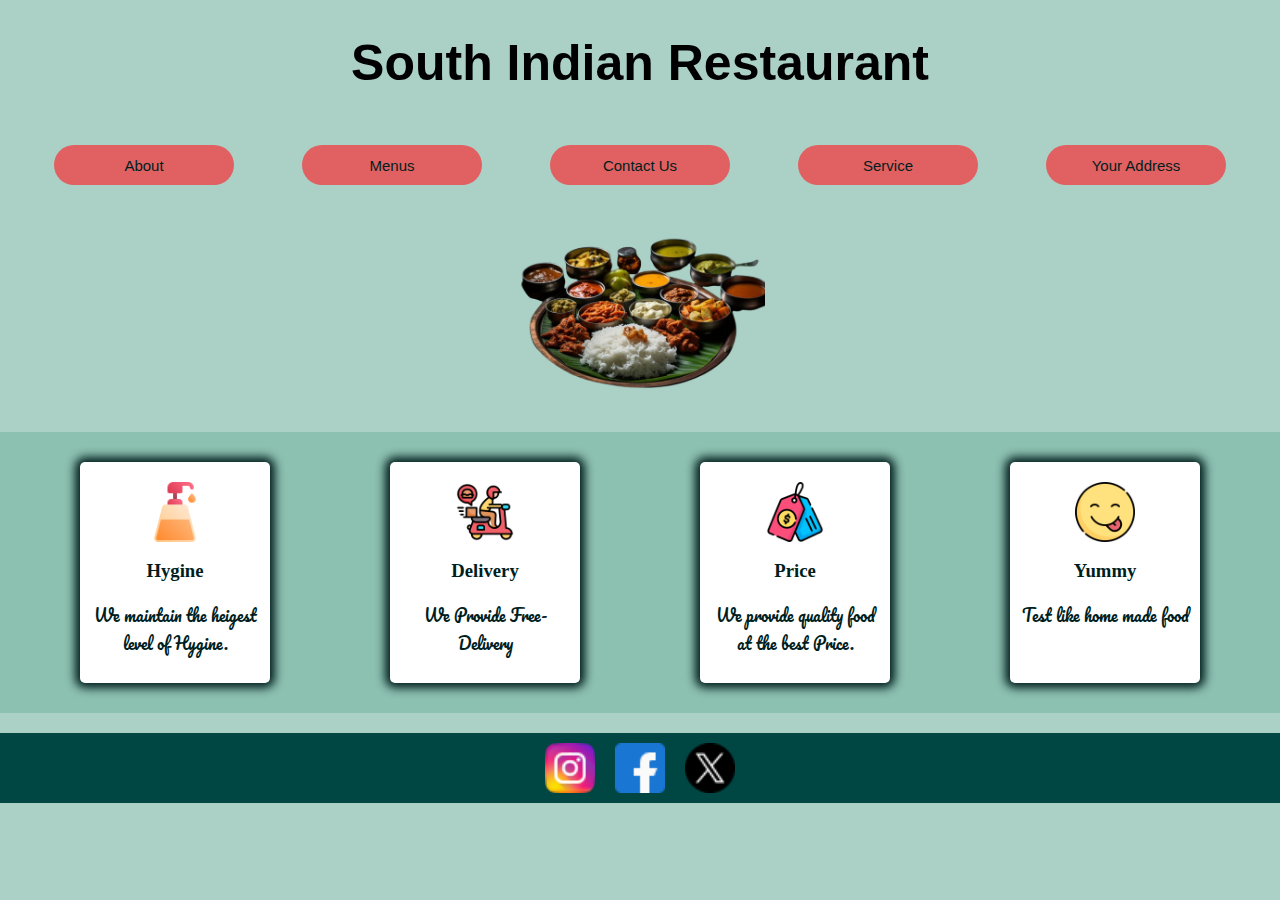
<file: index.html>
<!DOCTYPE html>
<html>
<head>
    <link rel="icon" href="./img/favicon.png" type="image/png">
    <link rel="stylesheet" href="./css/style.css">
    <link rel="stylesheet" href="./css/index.css">
    <title>South Indian Restaurant</title>
    

</head>
<body>
    <h1 class="text-center google-font fs-50 "> South Indian Restaurant</h1>
    <div class="header-section">

        <div class="header-primary">
            <a href="./pages/about.html" class="no-underline">
                <button class="bg-primary btn">About</button>
            </a>
            <a href="./pages/menus.html" class="no-underline">
                <button class="bg-primary btn "> Menus</button>
                </a>
        
                <a href="./pages/contact.html" class="no-underline">
        
                <button class="bg-secondary btn">Contact Us</button>
                </a>   
                <a href="./pages/service.html" class="no-underline">
                    <button class="bg-secondary btn">Service</button>
                </a>
                <a href="./pages/address.html" class="no-underline">
                    <button class=" bg-primary btn">Your Address</button>
                </a>
        </div>            
                <div>
                    <img src="./img/souththali.png" class="header-img"/>
                </div> 
        
       
    <div class="why-choose-us-container">
        <div class="why-choose-us-card">
            
            <img src="./img/why-choose-us/hand.png" class="why-choose-us-img"
            alt="hand"/>
            <h3 class="text-center"> Hygine</h3>
            <p class="text-center dancing-script">We maintain the heigest level of Hygine.</p>

        </div>
       
        <div class="why-choose-us-card">
            
            <img src="./img/why-choose-us/food-delivery.png" class="why-choose-us-img"
            alt="food-delivery"/>
            <h3 class="text-center">Delivery</h3>
            <p class="text-center dancing-script"> We Provide Free-Delivery</p>

        </div>
        <div class="why-choose-us-card">
            
            <img src="./img/why-choose-us/price-tag.png" class="why-choose-us-img"
            alt="price-tag"/>

            <h3 class="text-center">Price</h3>
            <p class="text-center dancing-script">We provide quality food at the best Price.</p>

        </div>
        <div class="why-choose-us-card">
            
            <img src="./img/why-choose-us/yummy.png" class="why-choose-us-img"
            alt="yummy"/>
            <h3 class="text-center"> Yummy</h3>
            <p class="text-center dancing-script">Test like home made food</p></div>
    </div>
    <div class="foot">
    <img src="./img/instagram.png" class="foot-images">
    <img src="./img/facebook.png" class="foot-images">
    <img src="./img/twitter.png"class="foot-images">
</div>
</body>
</html>
</file>
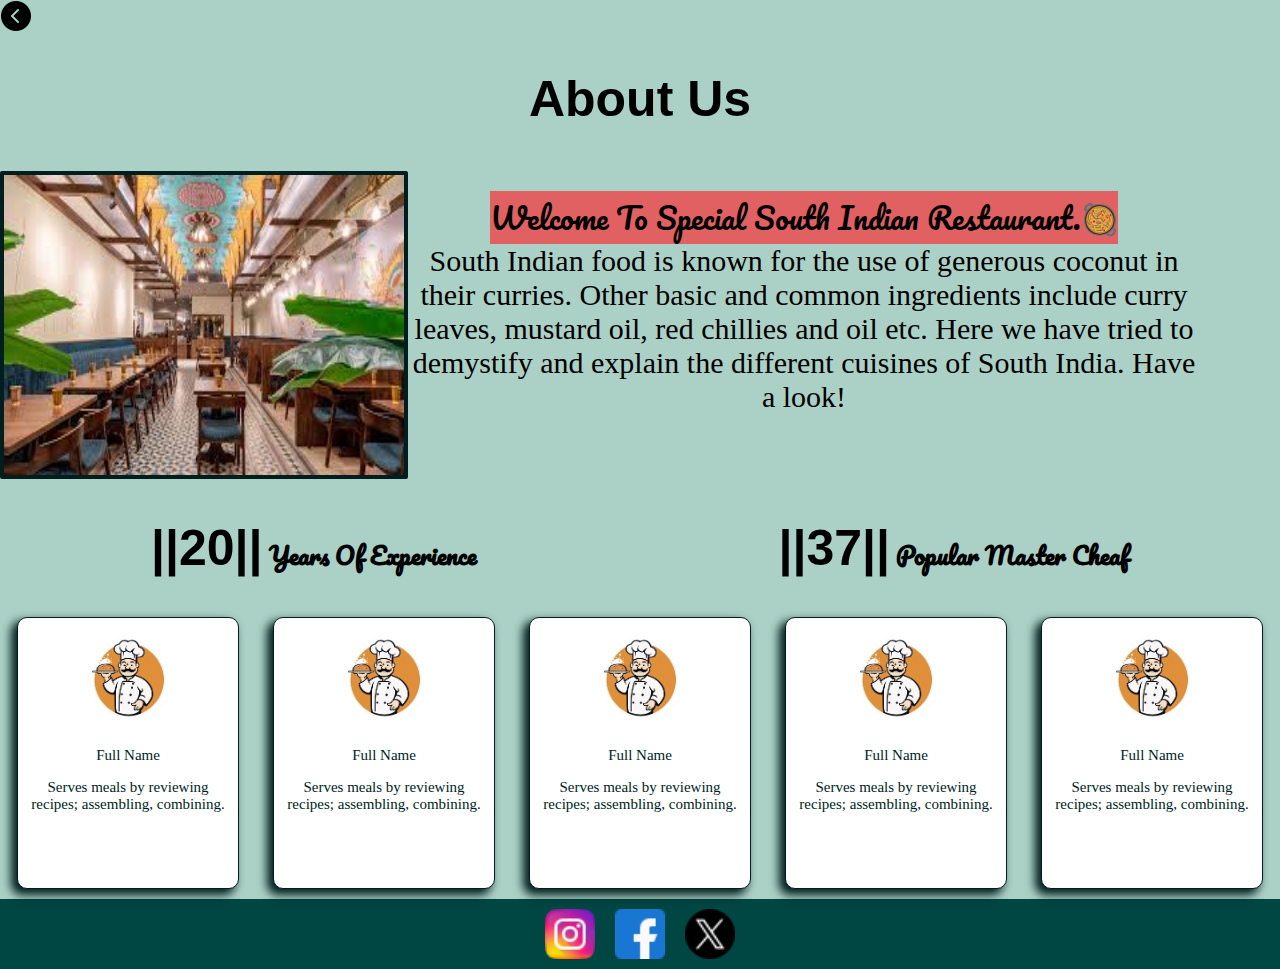
<file: pages/about.html>
<!DOCTYPE html>
<html>
<head>
    
    <link rel="icon"
    href="./../img/favicon.png"
    type="image/png">

    <link rel="stylesheet"
    href="./../css/style.css">
    <link rel="stylesheet"
    href="./../css/about.css">

    <title>About Page</title>
    <a href="./../index.html">
        <img src="./../img/back.png">
    </a>
</head>
<body>
   
    <h1 class="text-center google-font fs-50">About Us</h1>
    <div class="about-main">
        <div class="about-main">
            <img src="./../img/res.png" class="about-heading">
    <p class="text-center cursive-fs paragraph-about"><span class=" bg-secondary dancing-script">Welcome To Special South Indian Restaurant.🥘</span><br/> South Indian food is known for the use of generous coconut in their curries. Other basic and common ingredients include curry leaves, mustard oil, red chillies and oil etc. Here we have tried to demystify and explain the different cuisines of South India. Have a look!
    </p>
</div>

</div>
<div class="about-main">
<h2 class="dancing-script about-next-p "><span class="fs-50 google-font"> ||20||</span> Years Of Experience</h2>
<h2 class="dancing-script about-next-p"><span class="fs-50 google-font">||37||</span> Popular Master Cheaf</h2>
</div>
<div class="about-main">
<div class="cook-member member-card">
    <div ><img src="./../img/cooks.png" class="member-img"></div>
    <p class="cursive-fs text-center">Full Name</p>
    <p class="text-center cursive-fs ">Serves meals by reviewing recipes; assembling, combining.</p>
</div>
<div class="cook-member member-card">
    <div ><img src="./../img/cooks.png" class="member-img"></div>
    <p class="cursive-fs text-center">Full Name</p>
    <p class="text-center cursive-fs ">Serves meals by reviewing recipes; assembling, combining.</p>
</div>
<div class="cook-member member-card">
    <div ><img src="./../img/cooks.png" class="member-img"></div>
    <p class="cursive-fs text-center">Full Name</p>
    <p class="text-center cursive-fs ">Serves meals by reviewing recipes; assembling, combining.</p>
</div>
<div class="cook-member member-card">
    <div ><img src="./../img/cooks.png" class="member-img"></div>
    <p class="cursive-fs text-center">Full Name</p>
    <p class="text-center cursive-fs ">Serves meals by reviewing recipes; assembling, combining.</p>
</div>
<div class="cook-member member-card">
    <div ><img src="./../img/cooks.png" class="member-img"></div>
    <p class="cursive-fs text-center">Full Name</p>
    <p class="text-center cursive-fs ">Serves meals by reviewing recipes; assembling, combining.</p>
</div>
</div>
<div class="foot">
    <img src="./../img/instagram.png" class="foot-images">
    <img src="./../img/facebook.png" class="foot-images">
    <img src="./../img/twitter.png"class="foot-images">
</div>
</body>
</html>
</file>
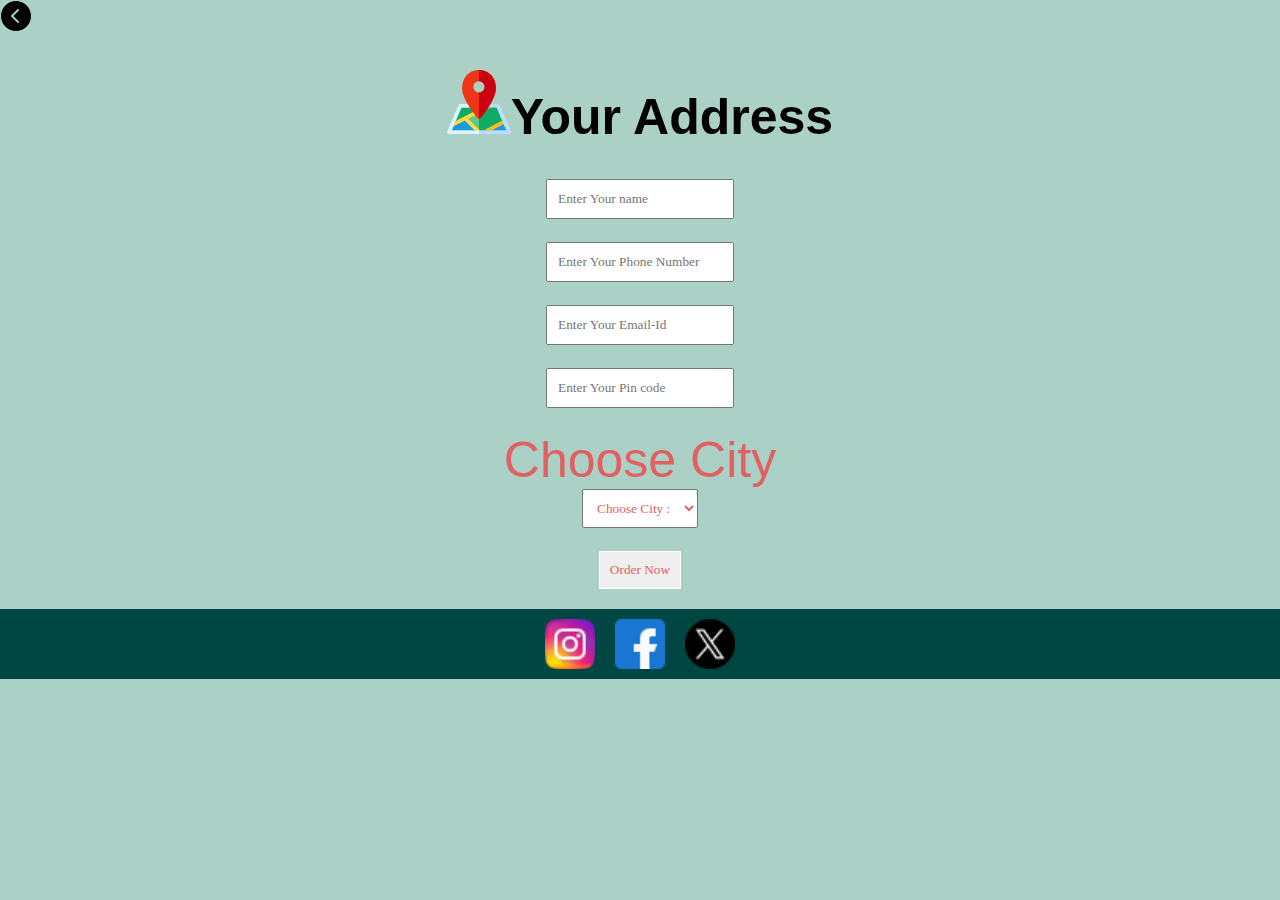
<file: pages/address.html>
<!DOCTYPE html>
<html>
<head>
    <link rel="icon"
    href="./../img/favicon.png"
    type="image/png">

    <link rel="stylesheet"
    href="./../css/style.css">
    <link rel="stylesheet"
    href="./../css/address.css">

    <title>Your Address</title>
    <a href="./../index.html">
        <img src="./../img/back.png">
    </a>
    
</head>
<body>
    <h1 class="text-center fs-50 google-font"> <img src="./../img/map.png">Your Address</h1>
    <form class="text-center address-form">
        <input type="text" placeholder="Enter Your name"  class="address-form2"/><br/><br/>
        <input type="text" placeholder="Enter Your Phone Number"  class="address-form2" /><br/><br/>
        <input type="text" placeholder="Enter Your Email-Id" class="address-form2"  /><br/><br/>
        <input type="text" placeholder="Enter Your Pin code " class="address-form2"  /><br/><br/>
        <label for="selectLanguage" class="fs-50 google-font">Choose City</label> <br />
      <select id="selectCity" class="address-form2">
        <option>Choose City :</option>
        <option>Rahuri</option>
        <option>Nagar</option>
        <option>Nashik</option>
        <option>Kholar</option>
        <option>Pune</option>
        <option>Thane</option>
        <option>Sangmaner</option>
        <option>Loni</option>
        <option>Shirdi</option>
        <option>Rahata</option>
        <option>Deolali</option>
      </select><br/><br/>

  
        <input type="submit" value="Order Now" class="form-submit address-form2" />
      </form>
  
      <div class="foot">
        <img src="./../img/instagram.png" class="foot-images">
        <img src="./../img/facebook.png" class="foot-images">
        <img src="./../img/twitter.png"class="foot-images">
    </div>
</body>
</html>
</file>
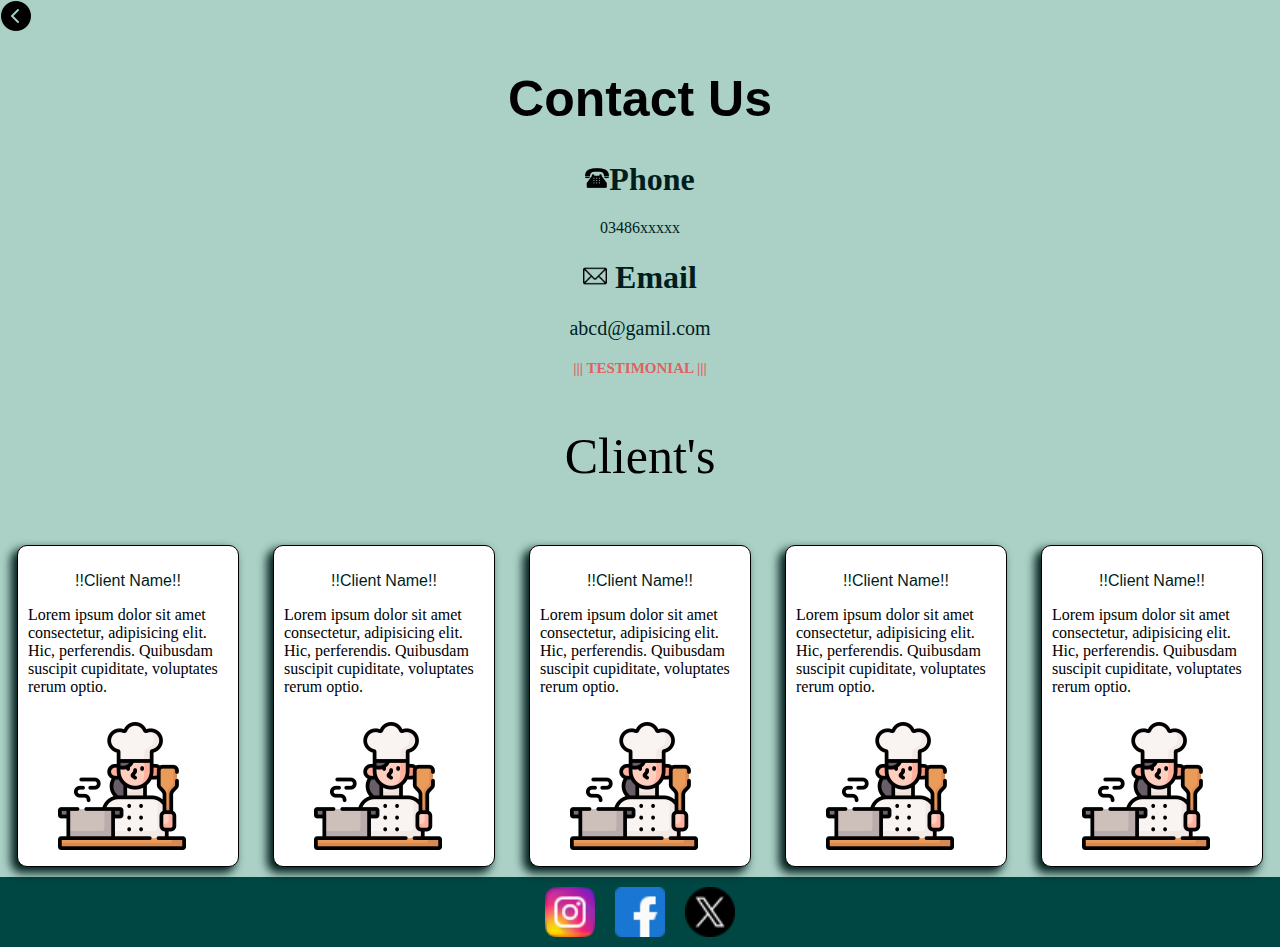
<file: pages/contact.html>
<!DOCTYPE html>
<html>
<head>
    <link rel="icon"
    href="./../img/favicon.png"
    type="image/png">

    <link rel="stylesheet"
    href="./../css/style.css">
    <link rel="stylesheet"
    href="./../css/contact.css">

    <title>Contact</title>
    <a href="./../index.html">
        <img src="./../img/back.png">
    </a>

</head>
<body >
    
    <h1 class="google-font text-center fs-50">Contact Us</h1>
    <div class="">
        <h1 class="contact-heading2">
            <img src="./../contact/old-typical-phone.png">Phone<br/>
        </h1>
        <p class="contact-heading2">03486xxxxx</p>
        <h1 class="contact-heading2">
            <img src="./../contact/email.png" height="24px">
            Email
        </h1>
        <p class="contact-p-heading2">abcd@gamil.com</p>
    </div>
    <h2 class="cursive-fs text-center contact-next-heading">||| TESTIMONIAL |||</h2>

    <p class="fs-50 text-center">Client's</p>
    <div class="main-heading">

 <div class="contact-card">
        
        <p class="contact-heading2 google-font ">!!Client Name!!</p>
        <p>Lorem ipsum dolor sit amet consectetur, adipisicing elit. Hic, perferendis. Quibusdam suscipit cupiditate, voluptates rerum optio.</p>
        <img src="./../contact/chef.png" class="img-contact">
    </div>
    <div class="contact-card">
        
        <p class="contact-heading2 google-font ">!!Client Name!!</p>
        <p>Lorem ipsum dolor sit amet consectetur, adipisicing elit. Hic, perferendis. Quibusdam suscipit cupiditate, voluptates rerum optio.</p>
        <img src="./../contact/chef.png" class="img-contact">
    </div>
    <div class="contact-card">
        
        <p class="contact-heading2 google-font ">!!Client Name!!</p>
        <p>Lorem ipsum dolor sit amet consectetur, adipisicing elit. Hic, perferendis. Quibusdam suscipit cupiditate, voluptates rerum optio.</p>
        <img src="./../contact/chef.png" class="img-contact">
    </div>
    <div class="contact-card">
        
        <p class="contact-heading2 google-font ">!!Client Name!!</p>
        <p>Lorem ipsum dolor sit amet consectetur, adipisicing elit. Hic, perferendis. Quibusdam suscipit cupiditate, voluptates rerum optio.</p>
        <img src="./../contact/chef.png" class="img-contact">
    </div>
    <div class="contact-card">
        
        <p class="contact-heading2 google-font ">!!Client Name!!</p>
        <p>Lorem ipsum dolor sit amet consectetur, adipisicing elit. Hic, perferendis. Quibusdam suscipit cupiditate, voluptates rerum optio.</p>
        <img src="./../contact/chef.png" class="img-contact">
    </div>
</div>
<div class="foot">
    <img src="./../img/instagram.png" class="foot-images">
    <img src="./../img/facebook.png" class="foot-images">
    <img src="./../img/twitter.png"class="foot-images">
</div>
</body>
</html>
</file>
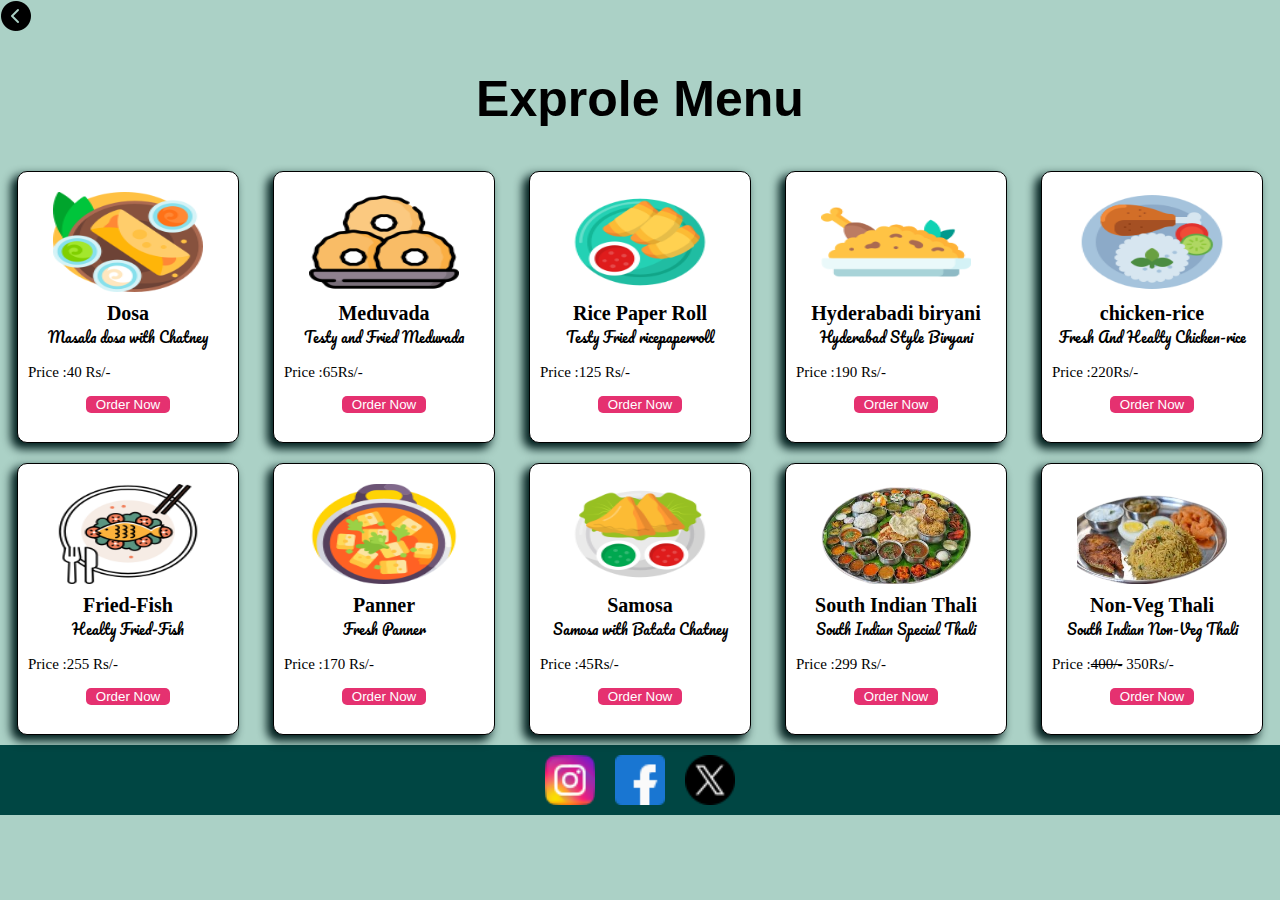
<file: pages/menus.html>
<!DOCTYPE html>
<html>
<head>
    <link rel="icon"
    href="./../img/favicon.png"
    type="image/png">

    <link rel="stylesheet"
    href="./../css/style.css">

    <link rel="stylesheet"
    href="./../css/menus.css">
    <title>Menus</title>
    <a href="./../index.html">
        <img src="./../img/back.png">
    </a>
     

</head>
<body>
    <h1 class="text-center google-font fs-50">Exprole Menu</h1>
    <div class=menu-container>
        

        <div class="menu-card">
    
    <img src="./../menus/dosa.png"alt="dosa" class="menu-icon" height="150px" width="150px"/>
    <h2 class="menu-title text-center">Dosa</h2>
    <p class="menu-description text-center dancing-script">Masala dosa with Chatney </p>
    <p class="cursive-fs">Price :40 Rs/-</p>
    <button class="menu-order-btn">Order Now</button>
        </div>
        <div class="menu-card">
    
            <img src="./../menus/meduvada.png"alt="dosa" class="menu-icon" height="150px" width="150px"/>
            <h2 class="menu-title text-center">Meduvada</h2>
            <p class="menu-description text-center dancing-script">Testy and Fried Meduvada </p>
            <p class="cursive-fs">Price :65Rs/-</p>
            <button class="menu-order-btn">Order Now</button>
                </div>
                <div class="menu-card">
            <img src="./../menus/ricepaperroll.png"alt="dosa" class="menu-icon" height="150px" width="150px"/>
       <h2 class="menu-title text-center">Rice Paper Roll</h2>
        <p class="menu-description text-center dancing-script">Testy Fried ricepaperroll </p>
                    <p class="cursive-fs">Price :125 Rs/-</p>
                    <button class="menu-order-btn">Order Now</button>
</div>
<div class="menu-card">
    
                            <img src="./../menus/biryani.png"alt="dosa" class="menu-icon" height="150px" width="150px"/>
                            <h2 class="menu-title text-center">Hyderabadi biryani</h2>
                            <p class="menu-description text-center dancing-script">Hyderabad Style Biryani </p>
                            <p class="cursive-fs">Price :190 Rs/-</p>
                            <button class="menu-order-btn">Order Now</button>
</div>
<div class="menu-card">
    
                                    <img src="./../menus/chicken-rice.png"alt="dosa" class="menu-icon" height="150px" width="150px"/>
                                    <h2 class="menu-title text-center">chicken-rice</h2>
                                    <p class="menu-description text-center dancing-script">Fresh And Healty Chicken-rice </p>
                                    <p class="cursive-fs">Price :220Rs/-</p>
                                    <button class="menu-order-btn">Order Now</button>
</div>
<div class="menu-card">
    
                                            <img src="./../menus/fried-fish.png"alt="dosa" class="menu-icon" height="150px" width="150px"/>
                                            <h2 class="menu-title text-center">Fried-Fish</h2>
                                            <p class="menu-description text-center dancing-script">Healty Fried-Fish</p>
                                            <p class="cursive-fs">Price :255 Rs/-</p>
                                            <button class="menu-order-btn">Order Now</button>
</div>   


<div class="menu-card">
<img src="./../menus/paneer.png"alt="dosa" class="menu-icon" height="150px" width="150px"/>
<h2 class="menu-title text-center">Panner</h2>
<p class="menu-description text-center dancing-script">Fresh Panner  </p>
<p class="cursive-fs">Price :170 Rs/-</p>
<button class="menu-order-btn">Order Now</button>
</div>

<div class="menu-card">
    <img src="./../menus/samosa.png"alt="dosa" class="menu-icon" height="150px" width="150px"/>
    <h2 class="menu-title text-center">Samosa</h2>
    <p class="menu-description text-center dancing-script">Samosa with Batata Chatney </p>
    <p class="cursive-fs">Price :45Rs/-</p>
    <button class="menu-order-btn">Order Now</button>
</div>

<div class="menu-card">
    <img src="./../menus/souththali.png"alt="dosa" class="menu-icon" height="150px" width="150px"/>
    <h2 class="menu-title text-center">South Indian Thali</h2>
    <p class="menu-description text-center dancing-script">South Indian Special Thali  </p>
    <p class="cursive-fs">Price :299 Rs/-</p>
    <button class="menu-order-btn">Order Now</button>
    </div>
    
<div class="menu-card">
    <img src="./../menus/nonveg.png"alt="dosa" class="menu-icon" height="150px" width="150px"/>
    <h2 class="menu-title text-center">Non-Veg Thali</h2>
    <p class="menu-description text-center dancing-script">South Indian Non-Veg Thali </p>
    <p class="cursive-fs">Price :<del>400/-</del> 350Rs/- </p>
    <button class="menu-order-btn">Order Now</button>
    </div>
                                            
    

                                                    
                                            
                    
    </div>
    <div class="foot">
        <img src="./../img/instagram.png" class="foot-images">
        <img src="./../img/facebook.png" class="foot-images">
        <img src="./../img/twitter.png"class="foot-images">
    </div>
</body>
</html>
</file>
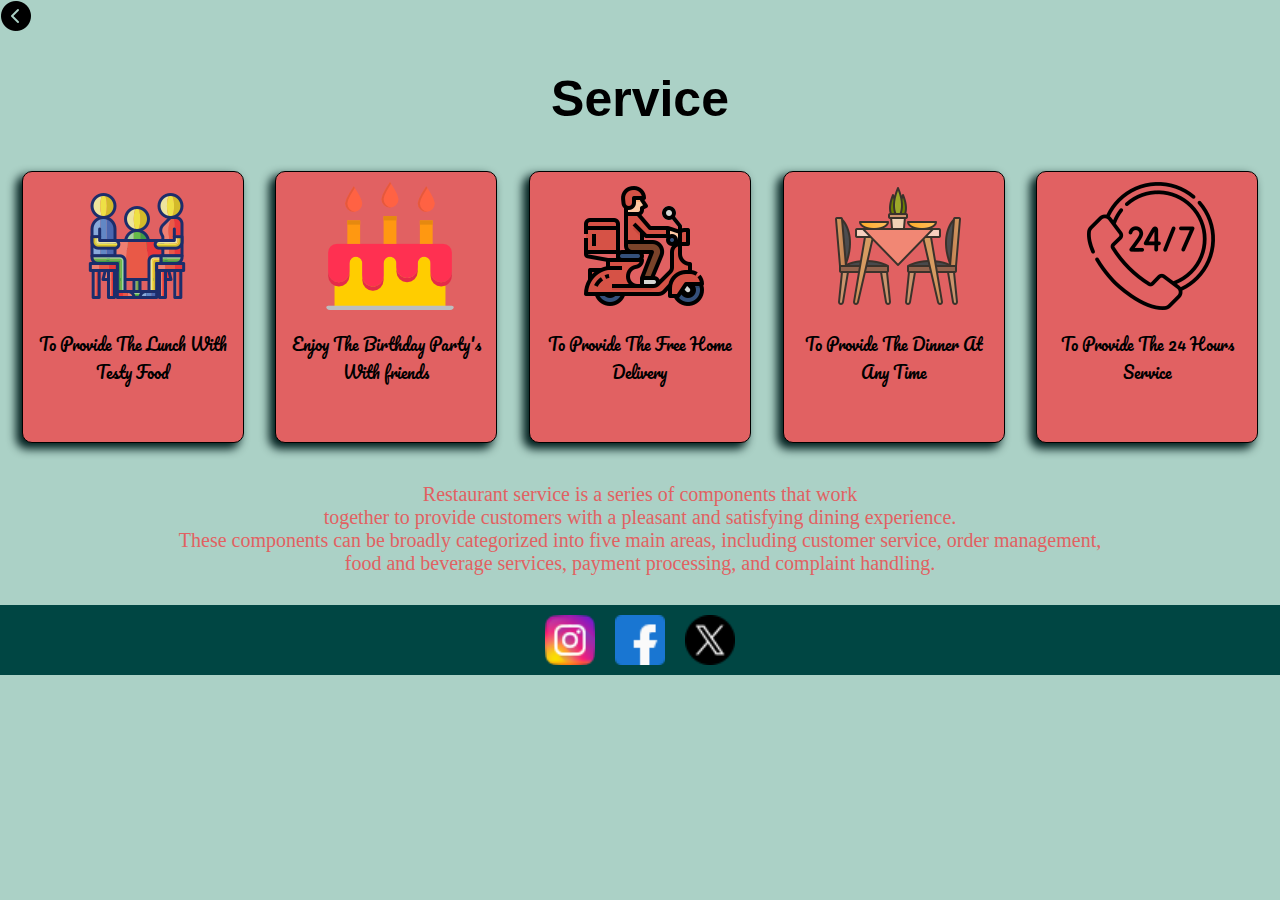
<file: pages/service.html>
<!DOCTYPE html>
<html>
<head>
    <link rel="icon"
    href="./../img/favicon.png"
    type="image/png">

    <link rel="stylesheet"
    href="./../css/style.css">
    <link rel="stylesheet"
    href="./../css/service.css">

    <title>Service</title>
    <a href="./../index.html">
        <img src="./../img/back.png">
    </a>
</head>
<body>
    <h1 class="text-center google-font fs-50">Service</h1>
    <div class="service-main">
        <div class="service-card">
            <img src="./../img/lunch-time.png" class="service-img">
            <p class="text-center dancing-script">To Provide The Lunch With Testy Food</p>
        </div>
        <div class="service-card">
            <img src="./../img/birthday-cake.png" class="service-img">
            <p class="text-center dancing-script">Enjoy The Birthday Party's With friends</p>
        </div>
        <div class="service-card">
            <img src="./../img/delivery.png" class="service-img">
            <p class="text-center dancing-script">To Provide The Free Home Delivery</p>
        </div>
        <div class="service-card">
            <img src="./../img/table.png" class="service-img">
            <p class="text-center dancing-script">To Provide The Dinner At Any Time</p>
        </div>
        <div class="service-card">
            <img src="./../img/support.png" class="service-img">
            <p class="text-center dancing-script">To Provide The 24 Hours Service</p>
        </div>
        
    </div>
    <div class="text-center service">Restaurant service is a series of components that work<br/> together to provide customers with a pleasant and satisfying dining experience. <br/>These components can be broadly categorized into five main areas, including customer service, order management,<br/> food and beverage services, payment processing, and complaint handling.
    </div>
    <div class="foot">
        <img src="./../img/instagram.png" class="foot-images">
        <img src="./../img/facebook.png" class="foot-images">
        <img src="./../img/twitter.png"class="foot-images">
    </div>
</body>
</html>
</file>
<file: css/style.css>
@import url('https://fonts.googleapis.com/css2?family=Pacifico&display=swap');


body{
    background-color: #abd1c6;
    margin: 0;
    padding: 0;
}
.dancing-script{
    font-family: 'Pacifico',cursive;
}
.bg-light{
    background-color:#004643 ;
}
.bg-primary{
    background-color: #abd1c6;
}
.bg-secondary{
    background-color:#e16162;
}
.text-primary{
    background-color: #abd1c6;
}
.text-secondary{
    background-color: #e16162;

}
.text-dark{
    background-color: #001e1d;

}
.text-center{
    text-align: center;
}
.btn{
    background-color: #e16162;
    margin: 0 30px;
    padding: 10px 30px;
    width: 180px;
    height: 40px;
    border-radius: 40px;
    cursor:pointer;
    border: none; 
    color: #001e1d;
    font-size: 15px;
}
.btn:hover{
    transition: 0.5s;
    background-color: #004643;

}
.no-underline{
    text-decoration: none;
}
.google-font{
    font-family:'Gill Sans', 'Gill Sans MT', Calibri, 'Trebuchet MS', sans-serif

}

.fs-50{
    font-size: 50px;
}
.cursive-fs{
    font-family: cursive;
    font-size: 15px;
}
.foot{
    display: flex;
    flex-direction: row;
    justify-content:center;
    background-color: #004643;
    margin: 0px;
}
.foot-images{
    height: 50px;
    width: 50px;
    margin: 10px;
}
</file>
<file: css/index.css>
.subtitle-highlight{
   background-color: #f9bc60;
   font-weight: bold;
   padding: 2px 10px;
   border-radius: 10px;
}
.why-choose-us{
    margin-top: 70px;
}
.why-choose-us-container{
    display: flex;
    justify-content: space-around;
    background-color:#8cc0b1;
    margin: 20px 0;
    padding: 20px;
}
.why-choose-us-card{
    background-color:#fff;
    width: 170px;
    padding: 10px;
    color: #001e1d;
    border-radius: 5px;
    margin: 10px;
    box-shadow: 0 0 10px 5px #001e1d;

}
.why-choose-us-img{
    height: 60px;
    display: block;
    margin: 10px auto;
}
.header-img{
    height: 250;
    width: 250px;
    display: block;
    margin: 30px auto;
}
.header-primary{
    display: flex;
    justify-content: space-around;
    margin: 20px 0;
    padding: 20px;
}
</file>
<file: css/about.css>
.about-heading{
    height: 300px;
    width: 400px;
    margin: 10px auto;
    border: solid 4px #001e1d;
    border-radius: 2px;
}
.about-main{
    display:flex;
    justify-content: space-around;
}
.cook-member{
    color: #001e1d;
    margin: 20px auto;
    padding: 10px;
}
.member-img{
    border-radius: 50%;
    height: 100px;
    width: 100px;
    margin-left: 50px;
}
    .member-card{
        background-color: #fff;
        width: 200px;
        height: 250px;
        padding: 10px;
        margin: 10px;
        border-radius: 10px;
        box-shadow: -5px 5px 10px 1px #001e1d;
        border: solid 1px;
        flex-direction: row;
    
    }
    .member-card:hover{
        background-color: #e16162;
        transition: 0.7s;
        border-radius: 30px;
        cursor: pointer;
    }
    
.paragraph-about{
    margin-top: 40;
    margin-right: 80px;
    font-size: 30px;
}
.about-next-p{
    
    margin: 30px 100px;
}
.about-png{
    margin: 10px 90px;
}
</file>
<file: css/address.css>
.address-form{
    margin: 20px;
    color: #e16162;
    font-size: 20px;
    
}
.form-submit{
    color: #f9bc60;
    border: solid 1px #fffffe;
    border-radius: 1px;
}
.form-submit:hover{
    background-color:#001e1d;
    transition: 0.5s;
    cursor: pointer;
}
.address-form2{
    color:#e16162;
    margin: auto;
    padding: 10px;
    font-family: cursive;
}
</file>
<file: css/contact.css>
.contact-heading{
    color: #001e1d;
    text-align: start;
    margin: 20px auto;
    
}
.contact-p-heading{
    font-size: 20px;
    font-family: cursive;
    color: #001e1d;
    margin-left: 20px;
    padding: 20px;

    

}
.contact-heading2{
     text-align: center;
    color: #001e1d;


}
.contact-p-heading2{
    font-size: 20px;
    font-family: cursive;
    color: #001e1d;
    text-align: center;
    margin-top: 2px;
}
.main-heading{
    
        display: flex;
        flex-wrap: wrap;
        justify-content: space-around;
}


.contact-next-heading{
    color: #e16162;
}
.contact-card{
    background-color: #fff;
    width: 200px;
    height: 300px;
    padding: 10px;
    margin: 10px;
    border-radius: 10px;
    box-shadow: -5px 5px 10px 1px #001e1d;
    border: solid 1px;
    flex-direction: row;
}

.contact-card:hover{
    background-color:  #e16162 ;
    transition: 0.6s;
    cursor: pointer;
}
.img-contact{
    text-align: center;
    margin-left:20px;
padding: 10PX;
    
    
}
</file>
<file: css/menus.css>
.menu-card{
    background-color: #fff;
    width: 200px;
    height: 250px;
    padding: 10px;
    margin: 10px;
    border-radius: 10px;
    box-shadow: -5px 5px 10px 1px #001e1d;
    border: solid 1px;
    flex-direction: row;

}
.menu-card:hover{
    box-shadow: -5px 5px 10px 1px #004643;
    cursor: pointer;
}
.menu-icon{
    display: block;
    height: 100px;
    margin: 10px auto;

}
.menu-title{
    margin: 0;
    padding: 0;
    font-size: 20px;
}
.menu-description{
    font-size: 14px;
    margin-top: 0;
}
.menu-container{
    display: flex;
    flex-wrap: wrap;
    justify-content: space-around;

    


}
.menu-order-btn{
    background-color:#e53170;
    color: #fff;
    border: none;
    border-radius:5px;
    padding: 1px 10px;
    margin: 5px auto;
    display: block;
}
.menu-order-btn:hover{
border-radius: 25px;
transition: 0.5s;
}
</file>
<file: css/service.css>
.service{
    color: #e16162;
    font-family: cursive;
    font-size: 20px;
    margin: 30px auto;
    


}
.service-card{
    background-color:#e16162;
    width: 200px;
    height: 250px;
    padding: 10px;
    margin: 10px;
    border-radius: 10px;
    box-shadow: -5px 5px 10px 1px #001e1d;
    border: solid 1px;
    flex-direction: row;
}
.service-card:hover{
    background-color: #abd1c6;
    border-radius: 20px;
    transition: 0.6s;
    cursor: pointer;
}
.service-img{
    margin-left: 40px;
    border-radius: 4px;
}
.service-main{
    display: flex;
    justify-content: space-evenly;
}
</file>
